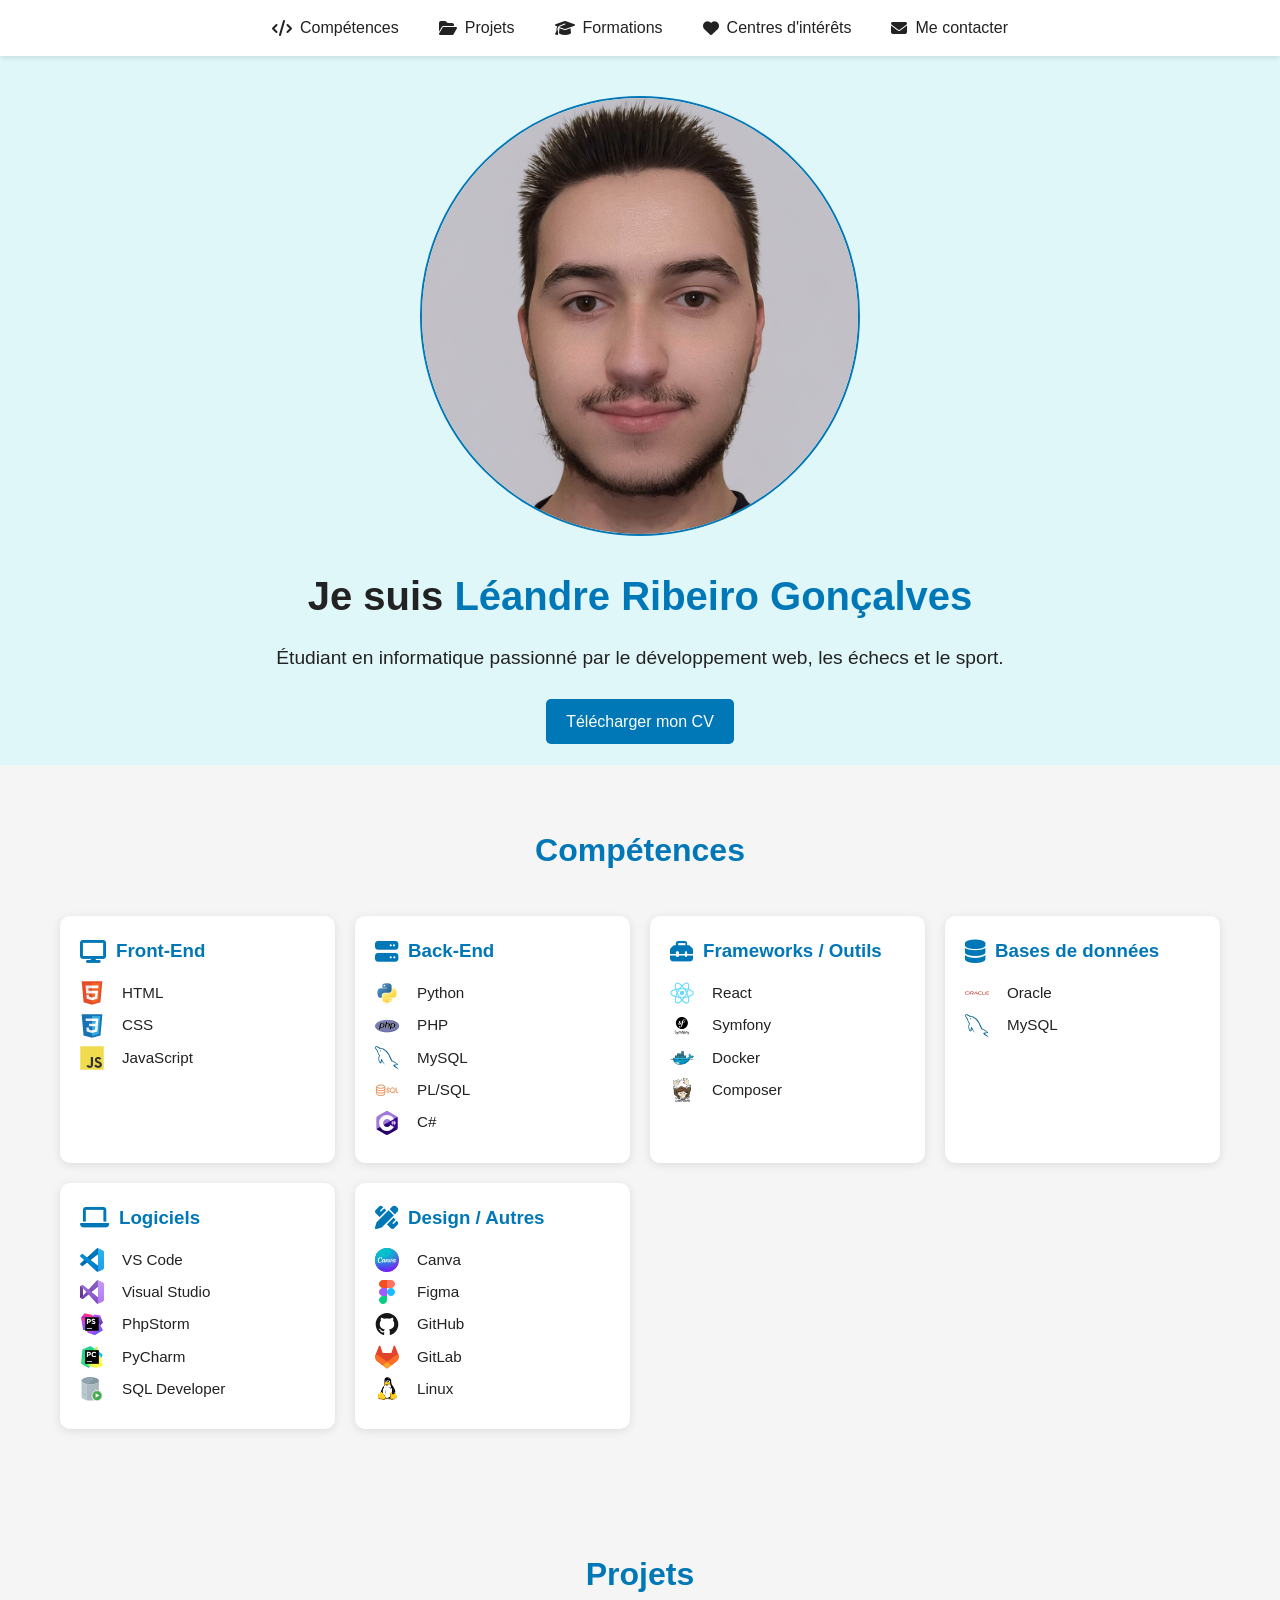
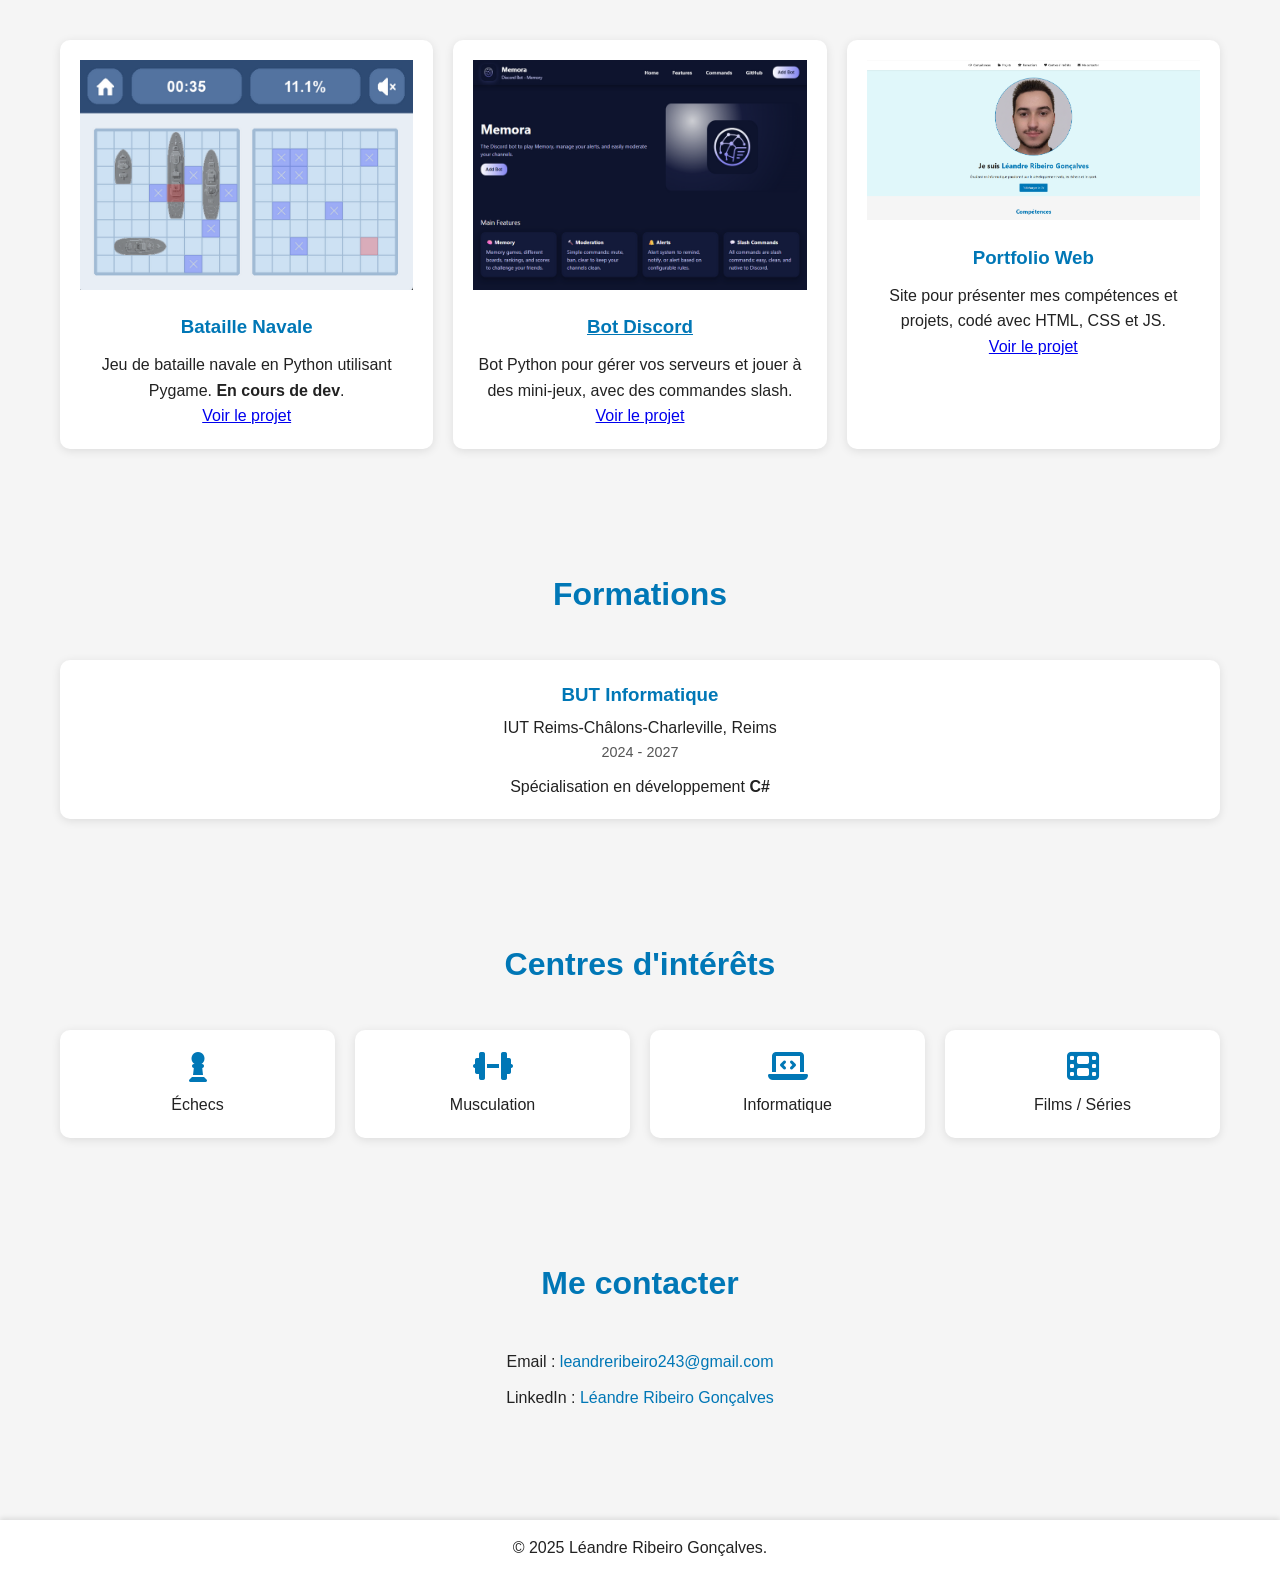
<file: portfolio.html>
<!DOCTYPE html>
<html lang="fr">
<head>
    <meta charset="UTF-8">
    <meta name="viewport" content="width=device-width, initial-scale=1.0">
    <title>Léandre Ribeiro Gonçalves - Portfolio</title>
    <link rel="stylesheet" href="https://cdnjs.cloudflare.com/ajax/libs/font-awesome/6.5.0/css/all.min.css"/>
    <link rel="stylesheet" href="style_portfolio.css">
</head>
<body>
    <!-- Navbar principale -->
    <header>
        <nav class="navbar">
            <ul>
                <li><a href="#skills"><i class="fa-solid fa-code"></i> <span>Compétences</span></a></li>
                <li><a href="#projects"><i class="fa-solid fa-folder-open"></i> <span>Projets</span></a></li>
                <li><a href="#education"><i class="fa-solid fa-graduation-cap"></i> <span>Formations</span></a></li>
                <li><a href="#interests"><i class="fa-solid fa-heart"></i> <span>Centres d'intérêts</span></a></li>
                <li><a href="#contact"><i class="fa-solid fa-envelope"></i> <span>Me contacter</span></a></li>
            </ul>
        </nav>
    </header>

    <!-- Section accueil -->
    <section id="home" class="home-section">
        <div class="intro">
            <img src="img/my_logo.png" alt="Léandre Ribeiro Gonçalves" class="profile-pic">
            <h1>Je suis <span>Léandre Ribeiro Gonçalves</span></h1>
            <p>Étudiant en informatique passionné par le développement web, les échecs et le sport.</p>
            <div class="links">
                <a href="/docs/cv.pdf" download class="btn">Télécharger mon CV</a>
            </div>
        </div>
    </section>

    <!-- Section compétences -->
    <section id="skills" class="section">
        <h2>Compétences</h2>
        <div class="skills-grid">
            <!-- Front-End -->
            <div class="skill-card front-end">
                <h3><i class="fa-solid fa-display fa-lg"></i> Front-End</h3>
                <ul>
                    <li><img src="img/logos/html5.svg" class="skill-logo" alt="HTML"> HTML</li>
                    <li><img src="img/logos/css3.svg" class="skill-logo" alt="CSS"> CSS</li>
                    <li><img src="img/logos/javascript.svg" class="skill-logo" alt="JavaScript"> JavaScript</li>
                </ul>
            </div>
            <!-- Back-End -->
            <div class="skill-card back-end">
                <h3><i class="fa-solid fa-server fa-lg"></i> Back-End</h3>
                <ul>
                    <li><img src="img/logos/python.svg" class="skill-logo" alt="Python"> Python</li>
                    <li><img src="img/logos/php.svg" class="skill-logo" alt="PHP"> PHP</li>
                    <li><img src="img/logos/mysql.svg" class="skill-logo" alt="MySQL"> MySQL</li>
                    <li><img src="img/logos/plsql.svg" class="skill-logo" alt="PL/SQL"> PL/SQL</li>
                    <li><img src="img/logos/csharp.svg" class="skill-logo" alt="C#"> C#</li>
                </ul>
            </div>
            <!-- Frameworks / Outils -->
            <div class="skill-card frameworks">
                <h3><i class="fa-solid fa-toolbox fa-lg"></i> Frameworks / Outils</h3>
                <ul>
                    <li><img src="img/logos/react.svg" class="skill-logo" alt="React"> React</li>
                    <li><img src="img/logos/symfony.svg" class="skill-logo" alt="Symfony"> Symfony</li>
                    <li><img src="img/logos/docker.svg" class="skill-logo" alt="Docker"> Docker</li>
                    <li><img src="img/logos/composer.svg" class="skill-logo" alt="Composer"> Composer</li>
                </ul>
            </div>
            <!-- Bases de données -->
            <div class="skill-card databases">
                <h3><i class="fa-solid fa-database fa-lg"></i> Bases de données</h3>
                <ul>
                    <li><img src="img/logos/oracle.svg" class="skill-logo" alt="Oracle"> Oracle</li>
                    <li><img src="img/logos/mysql.svg" class="skill-logo" alt="MySQL"> MySQL</li>
                </ul>
            </div>
            <!-- Logiciels -->
            <div class="skill-card softwares">
                <h3><i class="fa-solid fa-laptop fa-lg"></i> Logiciels</h3>
                <ul>
                    <li><img src="img/logos/vscode.svg" class="skill-logo" alt="VS Code"> VS Code</li>
                    <li><img src="img/logos/visualstudio.svg" class="skill-logo" alt="Visual Studio"> Visual Studio</li>
                    <li><img src="img/logos/phpstorm.svg" class="skill-logo" alt="PhpStorm"> PhpStorm</li>
                    <li><img src="img/logos/pycharm.svg" class="skill-logo" alt="PyCharm"> PyCharm</li>
                    <li><img src="img/logos/sqldeveloper.svg" class="skill-logo" alt="SQL Developer"> SQL Developer</li>
                </ul>
            </div>
            <!-- Design / Autres -->
            <div class="skill-card design">
                <h3><i class="fa-solid fa-pencil-ruler fa-lg"></i> Design / Autres</h3>
                <ul>
                    <li><img src="img/logos/canva.svg" class="skill-logo" alt="Canva"> Canva</li>
                    <li><img src="img/logos/figma.svg" class="skill-logo" alt="Figma"> Figma</li>
                    <li><img src="img/logos/github.svg" class="skill-logo" alt="GitHub"> GitHub</li>
                    <li><img src="img/logos/gitlab.svg" class="skill-logo" alt="GitLab"> GitLab</li>
                    <li><img src="img/logos/linux.svg" class="skill-logo" alt="Linux"> Linux</li>
                </ul>
            </div>
        </div>
    </section>

    <!-- Section projets -->
    <section id="projects" class="section">
        <h2>Projets</h2>
        <div class="projects-grid">
            <!-- Bataille navale -->
            <div class="project-card bataille-navale">
                <img src="img/bataille_navale.png" alt="Bataille Navale">
                <h3>Bataille Navale</h3>
                <p>Jeu de bataille navale en Python utilisant Pygame. <strong>En cours de dev</strong>.</p>
                <a href="https://github.com/LeandreAZ/bataille_navale" class="btn">Voir le projet</a>
            </div>
            <!-- Bot Discord -->
            <div class="project-card bot-discord">
                <img src="img/bot_discord.png" alt="Bot Discord">
                <h3><a href="https://leandre-ribeiro-goncalves.com/memora" id="memora">Bot Discord</a></h3>
                <p>Bot Python pour gérer vos serveurs et jouer à des mini-jeux, avec des commandes slash.</p>
                <a href="https://github.com/LeandreAZ/discord_bot" class="btn">Voir le projet</a>
            </div>
            <!-- Portfolio -->
            <div class="project-card portfolio-web">
                <img src="img/portfolio.png" alt="Portfolio Web">
                <h3>Portfolio Web</h3>
                <p>Site pour présenter mes compétences et projets, codé avec HTML, CSS et JS.</p>
                <a href="https://github.com/LeandreAZ/portfolio" class="btn">Voir le projet</a>
            </div>
        </div>
    </section>

    <!-- Section formations -->
    <section id="education" class="section">
        <h2>Formations</h2>
        <div class="education-grid">
            <div class="education-card">
                <h3>BUT Informatique</h3>
                <p class="school">IUT Reims-Châlons-Charleville, Reims</p>
                <p class="year">2024 - 2027</p>
                <p class="description">Spécialisation en développement <strong>C#</strong></p>
            </div>
        </div>
    </section>

    <!-- Section centres d'intérêt -->
    <section id="interests" class="section">
        <h2>Centres d'intérêts</h2>
        <div class="interests-grid">
            <div class="interest-card">
                <i class="fa-solid fa-chess-pawn fa-2x"></i>
                <p>Échecs</p>
            </div>
            <div class="interest-card">
                <i class="fa-solid fa-dumbbell fa-2x"></i>
                <p>Musculation</p>
            </div>
            <div class="interest-card">
                <i class="fa-solid fa-laptop-code fa-2x"></i>
                <p>Informatique</p>
            </div>
            <div class="interest-card">
                <i class="fa-solid fa-film fa-2x"></i>
                <p>Films / Séries</p>
            </div>
        </div>
    </section>

    <!-- Section contact -->
    <section id="contact" class="section">
        <h2>Me contacter</h2>
        <p>Email : <a href="mailto:leandreribeiro243@gmail.com">leandreribeiro243@gmail.com</a></p>
        <p>LinkedIn : <a href="https://www.linkedin.com/in/leandre-ribeiro-goncalves">Léandre Ribeiro Gonçalves</a></p>
    </section>

    <footer>
        <p>© 2025 Léandre Ribeiro Gonçalves.</p>
    </footer>
</body>
</html>
</file>
<file: style_portfolio.css>
* {
    margin: 0;
    padding: 0;
    box-sizing: border-box;
    font-family: 'Segoe UI', Tahoma, Geneva, Verdana, sans-serif;
}

body {
    background-color: #f5f5f5;
    color: #222;
    line-height: 1.6;
}

.navbar {
    display: flex;
    justify-content: center;
    align-items: center;
    background-color: #fff;
    box-shadow: 0 2px 5px rgba(0,0,0,0.1);
    padding: 15px 20px;
    position: fixed;
    top: 0;
    width: 100%;
    z-index: 999;
}

.navbar ul {
    list-style: none;
    display: flex;
    gap: 40px;
    justify-content: center;
    align-items: center;
    margin: 0;
    padding: 0;
}

.navbar ul li a {
    text-decoration: none;
    color: #222;
    font-weight: 500;
    display: flex;
    align-items: center;
    gap: 8px;
    transition: color 0.3s;
}

.navbar ul li a:hover {
    color: #0077b6;
}

.home-section {
    display: flex;
    flex-direction: column;
    justify-content: center;
    align-items: center;
    height: 85vh;
    background-color: #e0f7fa;
    text-align: center;
    padding: 100px 20px 20px 20px;
}

.home-section h1 {
    font-size: 2.5rem;
    margin-bottom: 15px;
}

.home-section span {
    color: #0077b6;
}

.home-section p {
    font-size: 1.2rem;
    margin-bottom: 20px;
}

.profile-pic {
    width: 40%;
    aspect-ratio: 1;
    border-radius: 50%;
    object-fit: cover;
    margin-bottom: 20px;
    border: 2px solid #0077b6;
}

.links .btn {
    display: inline-block;
    margin: 5px 10px;
    padding: 10px 20px;
    background-color: #0077b6;
    color: #fff;
    text-decoration: none;
    border-radius: 5px;
    transition: background-color 0.3s;
}

.links .btn:hover {
    background-color: #005f86;
}

.section {
    padding: 60px 20px;
    max-width: 1200px;
    margin: 0 auto;
}

.section h2 {
    text-align: center;
    font-size: 2rem;
    margin-bottom: 40px;
    color: #0077b6;
}

.skills-grid, .projects-grid, .interests-grid {
    display: grid;
    gap: 20px;
    grid-template-columns: repeat(auto-fit, minmax(250px, 1fr));
}

.skill-card {
    background-color: #fff;
    border-radius: 10px;
    padding: 20px;
    text-align: left;
    box-shadow: 0 2px 10px rgba(0,0,0,0.1);
    transition: transform 0.3s, box-shadow 0.3s;
}

.skill-card:hover {
    transform: translateY(-5px);
    box-shadow: 0 4px 20px rgba(0,0,0,0.15);
}

.skill-card h3 {
    color: #0077b6;
    margin-bottom: 15px;
    display: flex;
    align-items: center;
    gap: 10px;
}

.skill-card ul {
    list-style-type: none;
    padding-left: 0;
}

.skill-card ul li {
    margin-bottom: 8px;
    display: flex;
    align-items: center;
    gap: 10px;
    font-weight: 500;
    font-size: 0.95rem;
}

.skill-card ul li i {
    color: #0077b6;
    font-size: 1rem;
    min-width: 18px;
    text-align: center;

}

.skill-logo {
    width: 24px;
    height: 24px;
    vertical-align: middle;
    margin-right: 8px;
}

.project-card {
    background-color: #fff;
    border-radius: 10px;
    padding: 20px;
    text-align: center;
    box-shadow: 0 2px 10px rgba(0,0,0,0.1);
    transition: transform 0.3s, box-shadow 0.3s;
}

.project-card:hover {
    transform: translateY(-5px);
    box-shadow: 0 4px 20px rgba(0,0,0,0.15);
}

.project-card img {
    width: 100%;
    height: auto;
    object-fit: cover;
    margin-bottom: 15px;
}

.project-card h3 {
    color: #0077b6;
    margin-bottom: 10px;
}

#memora {
    color: #0077b6;
}

.interest-card {
    background-color: #fff;
    border-radius: 10px;
    padding: 20px;
    text-align: center;
    box-shadow: 0 2px 10px rgba(0,0,0,0.1);
    transition: transform 0.3s, box-shadow 0.3s;
}

.interest-card:hover {
    transform: translateY(-5px);
    box-shadow: 0 4px 20px rgba(0,0,0,0.15);
}

.interest-card i {
    margin-bottom: 10px;
    color: #0077b6;
}

.interest-card p {
    font-weight: 500;
}

.education-grid {
    display: grid;
    grid-template-columns: repeat(auto-fit, minmax(250px, 1fr));
    gap: 20px;
}

.education-card {
    background-color: #fff;
    padding: 20px;
    border-radius: 10px;
    box-shadow: 0 2px 10px rgba(0,0,0,0.1);
    text-align: center;
}

.education-card h3 {
    color: #0077b6;
    margin-bottom: 5px;
}

.education-card .year {
    font-size: 0.9rem;
    color: #555;
    margin-bottom: 10px;
}

#contact p {
    text-align: center;
    margin-bottom: 10px;
}

#contact a {
    color: #0077b6;
    text-decoration: none;
}

#contact a:hover {
    text-decoration: underline;
}

footer {
    background-color: #fff;
    text-align: center;
    padding: 15px 0;
    box-shadow: 0 -2px 5px rgba(0,0,0,0.1);
    margin-top: 40px;
}

@media (max-width: 800px) {
    .navbar ul li a {
        gap: 0;
        justify-content: center;
    }

    .navbar ul li a span {
        display: none;
    }
}
</file>
